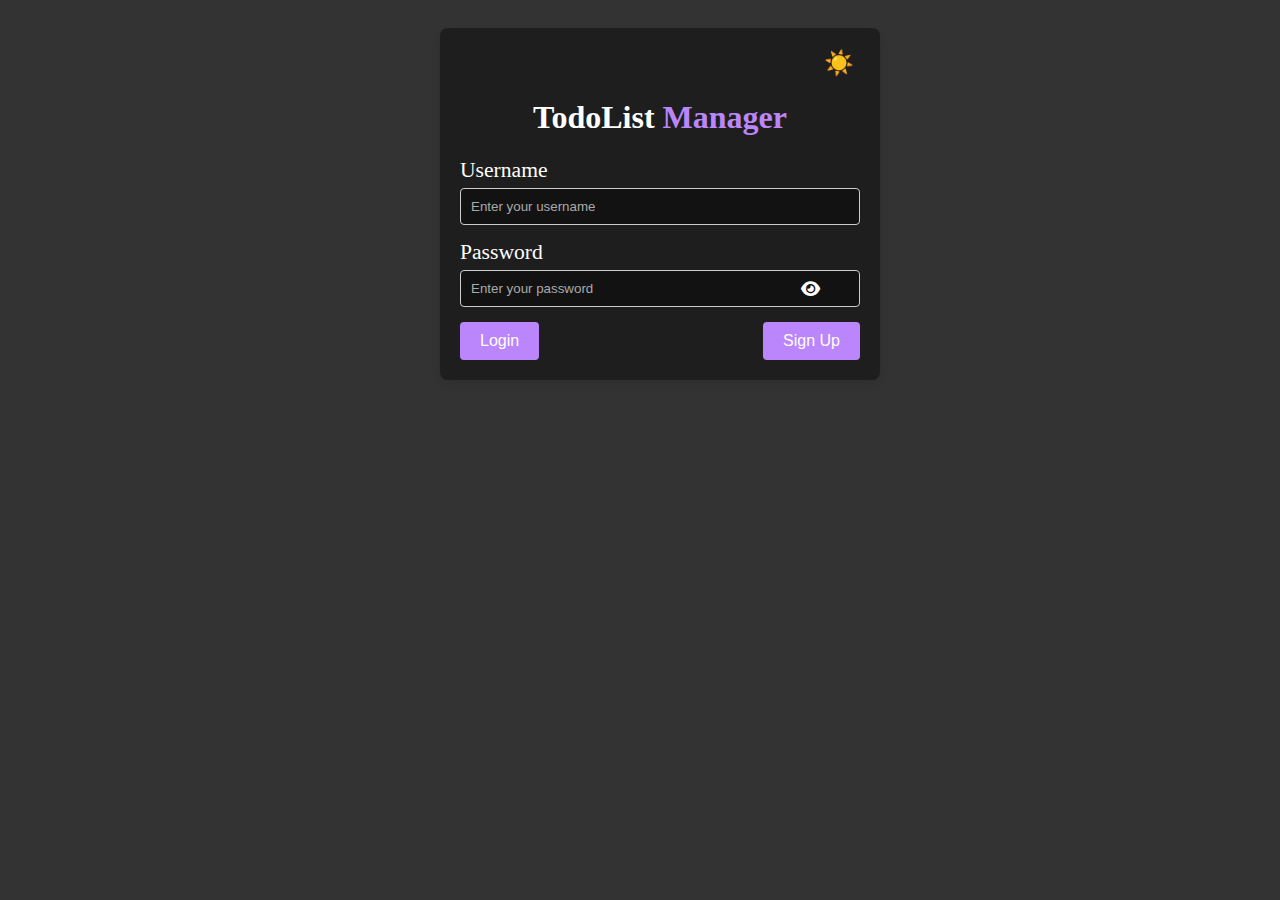
<file: index.html>
<!DOCTYPE html>
<html lang="en">
<head>
    <link rel="shortcut icon" href="./assets/fav-icon.ico" type="image/x-icon">
    <!-- <link href="https://cdn.jsdelivr.net/npm/bootstrap@5.3.3/dist/css/bootstrap.min.css" rel="stylesheet" integrity="sha384-QWTKZyjpPEjISv5WaRU9OFeRpok6YctnYmDr5pNlyT2bRjXh0JMhjY6hW+ALEwIH" crossorigin="anonymous"> -->
    <link rel="stylesheet" href="https://cdnjs.cloudflare.com/ajax/libs/font-awesome/6.0.0-beta3/css/all.min.css">
    <link rel="stylesheet" href="./styles/alerts.css">
    <link rel="stylesheet" href="./styles/index.css">
    <!-- <script src="https://cdn.jsdelivr.net/npm/bootstrap@5.3.3/dist/js/bootstrap.bundle.min.js" integrity="sha384-YvpcrYf0tY3lHB60NNkmXc5s9fDVZLESaAA55NDzOxhy9GkcIdslK1eN7N6jIeHz" crossorigin="anonymous"></script> -->
    <meta charset="UTF-8">
    <meta name="viewport" content="width=device-width, initial-scale=1.0">
    <title>Login/Sign Up</title>
</head>
<body class="dark-theme">

    <div class="container">
        <div id="alert-container"></div>
        <div class="form-box">
            <div class="theme-toggle"> 
                <button id="toggle-theme">☀️</button>
            </div>
            <div class="logo">
                <h1>TodoList <span>Manager</span></h1>
            </div>
            <form id="login-form" method="post" onsubmit="event.preventDefault();">
                <div class="input-group">
                    <label for="username">Username</label>
                    <input type="text" class="inp" id="username" name="username" placeholder="Enter your username">
                    <i class="fa-solid fa-check-circle val-icon green"></i>
                    <i class="fa-solid fa-exclamation-circle val-icon red"></i>
                </div>
                <div class="input-group">
                    <label for="password">Password</label>
                    <input type="password" class="inp" id="password" name="password" placeholder="Enter your password">
                    <i class="fa-solid fa-eye" id="eye-btn"></i>
                    <i class="fa-solid fa-check-circle val-icon green"></i>
                    <i class="fa-solid fa-exclamation-circle val-icon red"></i>
                </div>
                <div class="form-actions">
                    <button type="submit" id="login-btn">Login</button>
                    <button type="submit" id="signup-btn">Sign Up</button>
                </div>  
            </form>
        </div>
    </div>
    
    <script src="https://cdn.jsdelivr.net/npm/bootstrap@5.3.3/dist/js/bootstrap.bundle.min.js" integrity="sha384-YvpcrYf0tY3lHB60NNkmXc5s9fDVZLESaAA55NDzOxhy9GkcIdslK1eN7N6jIeHz" crossorigin="anonymous"></script>
    <script src="https://code.jquery.com/jquery-3.6.0.min.js"></script>
    <script src="./js/alerts.js"></script>
    <script src="./js/index.js"></script>
</body>
</html>
</file>
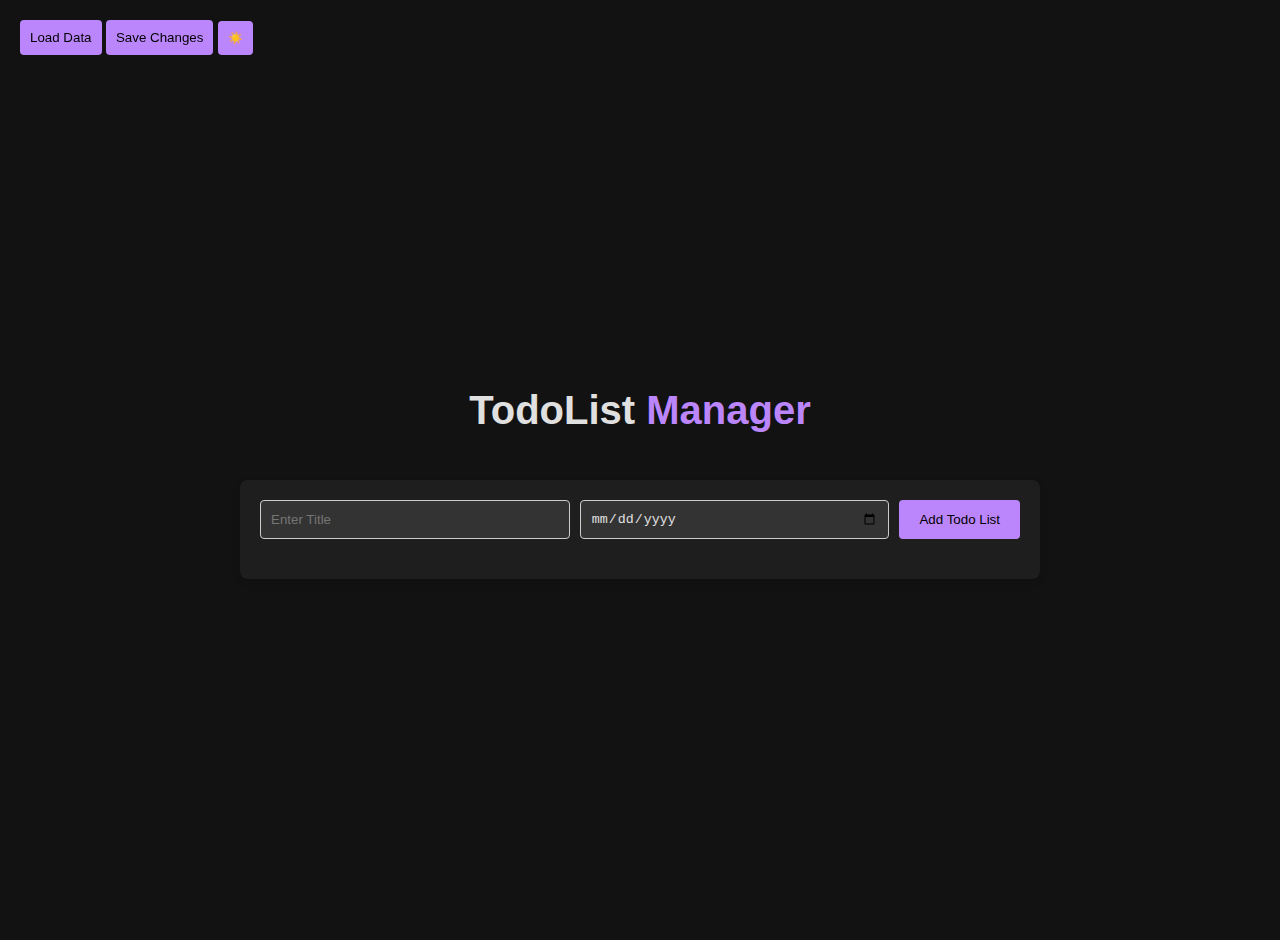
<file: html/app.html>
<!DOCTYPE html>
<html lang="en">
<head>
    <link rel="shortcut icon" href="../assets/fav-icon.ico" type="image/x-icon">
    <link rel="stylesheet" href="https://cdnjs.cloudflare.com/ajax/libs/font-awesome/6.0.0-beta3/css/all.min.css">
    <link rel="stylesheet" href="../styles/alerts.css">
    <link rel="stylesheet" href="../styles/app.css">
    <meta charset="UTF-8">
    <meta name="viewport" content="width=device-width, initial-scale=1.0">
    <title>TodoListManager</title>
</head>
<body class="dark-theme">
    
<div class="container">
    <div class="logo">
        <h1>TodoList <span>Manager</span></h1>
    </div>
    <div class="theme-toggle">
        <span id="user_id">
            <button id="load-data">Load Data</button>
            <button id="update-db">Save Changes</button>
            <button id="toggle-theme">☀️</button>
        </span>
    </div>
    <div class="outer-box">
        <div class="create-todo-list">
            <input type="text" name="todo-list-title" id="todo-list-title" placeholder="Enter Title">
            <input type="date" name="toxdo-list-deadline" id="todo-list-deadline">
            <input type="button" value="Add Todo List" id="add-todo-list">
        </div>
        <div class="todo-lists"></div>
    </div>
</div>
<div id="alert-container"></div>
    <script src="https://code.jquery.com/jquery-3.7.1.js" integrity="sha256-eKhayi8LEQwp4NKxN+CfCh+3qOVUtJn3QNZ0TciWLP4=" crossorigin="anonymous"></script>
    <script src="../js/alerts.js"></script>
    <script src="../js/app.js"></script> 
</body>
</html>
</file>
<file: styles/alerts.css>
.alert {
    padding: 15px;
    margin-bottom: 20px;
    border-radius: 5px;
    position: fixed;
    top: 10px;
    right: 10px;
    opacity: 0;
    transition: opacity 0.3s ease;
}

.alert.show {
    opacity: 1;
}

.alert.success {
    background-color: #4CAF50;
    color: white;
}

.alert.error {
    background-color: #f44336;
    color: white;
}

.alert.neutral {
    background-color: yellow;
    color: black;
}

.alert .close-btn {
    font-size: 20px;
    margin-inline: 5px;
    cursor: pointer;
}
</file>
<file: styles/index.css>
/* Default Dark Theme */
body.dark-theme {
    --body-color: #333;
    --background-color: #121212;
    --text-color: #ffffff;
    --box-background-color: #1e1e1e;
    --button-background-color: #bb86fc;
    --button-text-color: #ffffff;
    --button-hover-color: #3700b3;
}

/* Light Theme */
body.light-theme {
    --body-color: lightgrey;
    --background-color: #f0f4f8;
    --text-color: #333;
    --box-background-color: #ffffff;
    --button-background-color: #007bff;
    --button-text-color: #fff;
    --button-hover-color: #0056b3;
}

body {
    background-color: var(--body-color);
    transition: background-color 0.3s ease;
}

/* Container to align logo, theme toggle, and form box */
.container {
    display: flex;
    flex-direction: column;
    align-items: center;
    width: 100%;
    padding: 20px;
}

/* Logo Styles */
.logo {
    text-align: center;
    margin-bottom: 20px;
}

.logo h1 {
    font-size: 2em;
    color: var(--text-color);
}

.logo h1 span {
    color: var(--button-background-color);
    font-weight: bold;
}

/* Form Box Styles */
.form-box {
    width: 80%;
    max-width: 400px;
    background-color: var(--box-background-color);
    border-radius: 8px;
    box-shadow: 0 4px 8px rgba(0, 0, 0, 0.1);
    padding: 20px;
    text-align: center;
    transition: background-color 0.3s ease;
}

.form-box h2 {
    color: var(--text-color);
    margin-bottom: 20px;
}

.input-group {
    margin-bottom: 15px;
    text-align: left;
    position: relative;
}

.input-group label {
    display: block;
    margin-bottom: 5px;
    font-size: 1.35rem;
    color: var(--text-color);
}

.input-group input {
    width: 100%;
    padding: 10px;
    border: 1px solid #ccc;
    border-radius: 4px;
    box-sizing: border-box;
    background-color: var(--background-color);
    color: var(--text-color);
    transition: background-color 0.3s ease, color 0.3s ease;
}

.input-group input::placeholder {
    color: #aaa;
}

/* Validation Icons */
.val-icon {
    position: absolute;
    font-size: 17px;
    top: 40px;
    right: 10px;
    cursor: pointer;
}

.green {
    color: green;
}

.red {
    color: red;
}

/* Eye Button for Password Visibility Toggle */
#eye-btn {
    position: absolute;
    top: 40px;
    right: 10px;
    font-size: 17px;
    margin-inline-end: 30px;
    cursor: pointer;
    color: var(--text-color);
}

/* Form Actions Styling */
.form-actions {
    display: flex;
    justify-content: space-between;
}

.form-actions button {
    background-color: var(--button-background-color);
    color: var(--button-text-color);
    border: none;
    border-radius: 4px;
    padding: 10px 20px;
    cursor: pointer;
    font-size: 16px;
    transition: background-color 0.3s;
}

.form-actions button:hover {
    background-color: var(--button-hover-color);
}

/* Theme Toggle Button */
.theme-toggle {
    margin-bottom: 10px;
    text-align: right;
    width: 100%;
}

.theme-toggle button {
    background-color: transparent;
    border: none;
    font-size: 24px;
    cursor: pointer;
    color: var(--text-color);
    transition: color 0.3s ease;
}

/* Responsive Adjustments */
@media (max-width: 600px) {
    .form-box {
        width: 100%;
    }

    .form-actions {
        flex-direction: column;
    }

    .form-actions button {
        margin-bottom: 10px;
        width: 100%;
    }

    .theme-toggle button {
        font-size: 20px;
    }
}
</file>
<file: styles/app.css>
/* Default Dark Theme */
body.dark-theme {
    --background-color: #121212;
    --text-color: #e0e0e0;
    --box-background-color: #1e1e1e;
    --button-background-color: #bb86fc;
    --button-text-color: #000;
    --button-hover-color: #3700b3;
    --input-background-color: #333;
    --input-text-color: #e0e0e0;
    --todo-background-color: #1e1e1e;
    --todo-item-background-color: #333;
    --subtext-color: #a1a1a1;
}

/* Light Theme */
body.light-theme {
    --background-color: #f0f4f8;
    --text-color: #333;
    --box-background-color: #ffffff;
    --button-background-color: #007bff;
    --button-text-color: #fff;
    --button-hover-color: #0056b3;
    --input-background-color: #ffffff;
    --input-text-color: #333;
    --todo-background-color: #f9f9f9;
    --todo-item-background-color: #e9ecef;
    --subtext-color: grey;
}

body {
    font-family: Arial, sans-serif;
    background-color: var(--background-color);
    color: var(--text-color);
    margin: 0;
    padding: 20px;
    display: flex;
    justify-content: center;
    align-items: center;
    min-height: 100vh;
    transition: background-color 0.3s, color 0.3s;
}

.container {
    display: flex;
    flex-direction: column;
    align-items: center;
    width: 100%;
}

.logo {
    text-align: center;
    margin-bottom: 20px;
}

.logo h1 {
    font-size: 2.5em;
    color: var(--text-color);
}

.logo h1 span {
    color: var(--button-background-color);
    font-weight: bold;
}

.outer-box {
    width: 100%;
    max-width: 800px;
    background-color: var(--box-background-color);
    border-radius: 8px;
    box-shadow: 0 4px 8px rgba(0, 0, 0, 0.1);
    padding: 20px;
    box-sizing: border-box;
}

/* Theme Toggle and Update DB Buttons */
.theme-toggle {
    position: fixed;
    top: 20px;
    left: 20px;
    display: flex;
    gap: 10px;
    font-weight: bold;
    font-size: 16px;
}

#toggle-theme {
    font-size: 12px;
}

.theme-toggle button {
    background-color: var(--button-background-color);
    color: var(--button-text-color);
    border: none;
    border-radius: 4px;
    padding: 10px;
    cursor: pointer;
    transition: background-color 0.3s, color 0.3s;
}

.theme-toggle button:hover {
    background-color: var(--button-hover-color);
}

/* Todo List Creation Section */
.create-todo-list {
    display: flex;
    flex-wrap: wrap;
    gap: 10px;
    margin-bottom: 20px;
}

.create-todo-list input[type="text"],
.create-todo-list input[type="date"] {
    padding: 10px;
    border: 1px solid #ccc;
    border-radius: 4px;
    flex: 1;
    background-color: var(--input-background-color);
    color: var(--input-text-color);
    transition: background-color 0.3s, color 0.3s;
}

.create-todo-list input[type="button"] {
    padding: 10px 20px;
    background-color: var(--button-background-color);
    color: var(--button-text-color);
    border: none;
    border-radius: 4px;
    cursor: pointer;
    transition: background-color 0.3s;
}

.create-todo-list input[type="button"]:hover {
    background-color: var(--button-hover-color);
}

/* Todo Lists Container */
.todo-lists {
    display: flex;
    flex-direction: column;
    gap: 20px;
}

/* Individual Todo List */
.todo-list {
    background-color: var(--todo-background-color);
    border-radius: 8px;
    padding: 15px;
    border: 1px solid #ddd;
    position: relative;
}

.todo-list header {
    display: flex;
    justify-content: space-between;
    align-items: center;
    margin-bottom: 10px;
}

.todo-list header h1 {
    margin: 0;
    font-size: 20px;
    color: var(--text-color);
}

.todo-list header h3 {
    margin: 0;
    font-size: 16px;
    color: var(--subtext-color);
}

.todo-list main {
    margin-bottom: 10px;
}

.todo-list .todo {
    background-color: var(--todo-item-background-color);
    padding: 10px;
    border: 1px solid #ddd;
    border-radius: 4px;
    margin-bottom: 5px;
    font-size: 16px;
    color: var(--text-color);
    position: relative;
}

/* Add Todo Section */
.todo-list footer {
    display: flex;
    flex-wrap: wrap;
    gap: 10px;
    align-items: center;
}

.todo-list footer input[type="text"] {
    padding: 8px;
    border: 1px solid #ddd;
    border-radius: 4px;
    flex: 1;
    background-color: var(--input-background-color);
    color: var(--input-text-color);
    transition: background-color 0.3s, color 0.3s;
}

.todo-list footer input[type="checkbox"] {
    margin-top: 8px;
}

.todo-list footer input[type="button"] {
    padding: 8px 16px;
    background-color: var(--button-background-color);
    color: var(--button-text-color);
    border: none;
    border-radius: 4px;
    cursor: pointer;
}

.todo-list footer input[type="button"]:hover {
    background-color: var(--button-hover-color);
}

/* Responsive Design */
@media (max-width: 768px) {
    .outer-box {
        width: 95%;
    }

    .create-todo-list input[type="text"],
    .create-todo-list input[type="date"],
    .todo-list footer input[type="text"] {
        padding: 8px;
    }

    .todo-list header h1 {
        font-size: 18px;
    }

    .todo-list header h3 {
        font-size: 14px;
    }

    .todo-list footer input[type="button"] {
        flex: 1 1 100%;
    }
}

/* Todo Icons */
.todo-icons {
    margin-left: 10px;
    display: flex;
    gap: 5px;
    position: absolute;
    right: 10px;
    top: 50%;
    transform: translateY(-50%);
    display: none;
}

.todo-icons i {
    cursor: pointer;
    transition: color 0.3s;
}

.todo-icons i:hover {
    color: var(--button-background-color);
}

.check, .green {
    color: #218838;
}

.cancel, .delete, .red {
    color: red;
}

.completed-true {
    background-color: #28a745;
}

.completed-false {
    background-color: red;
}
</file>
